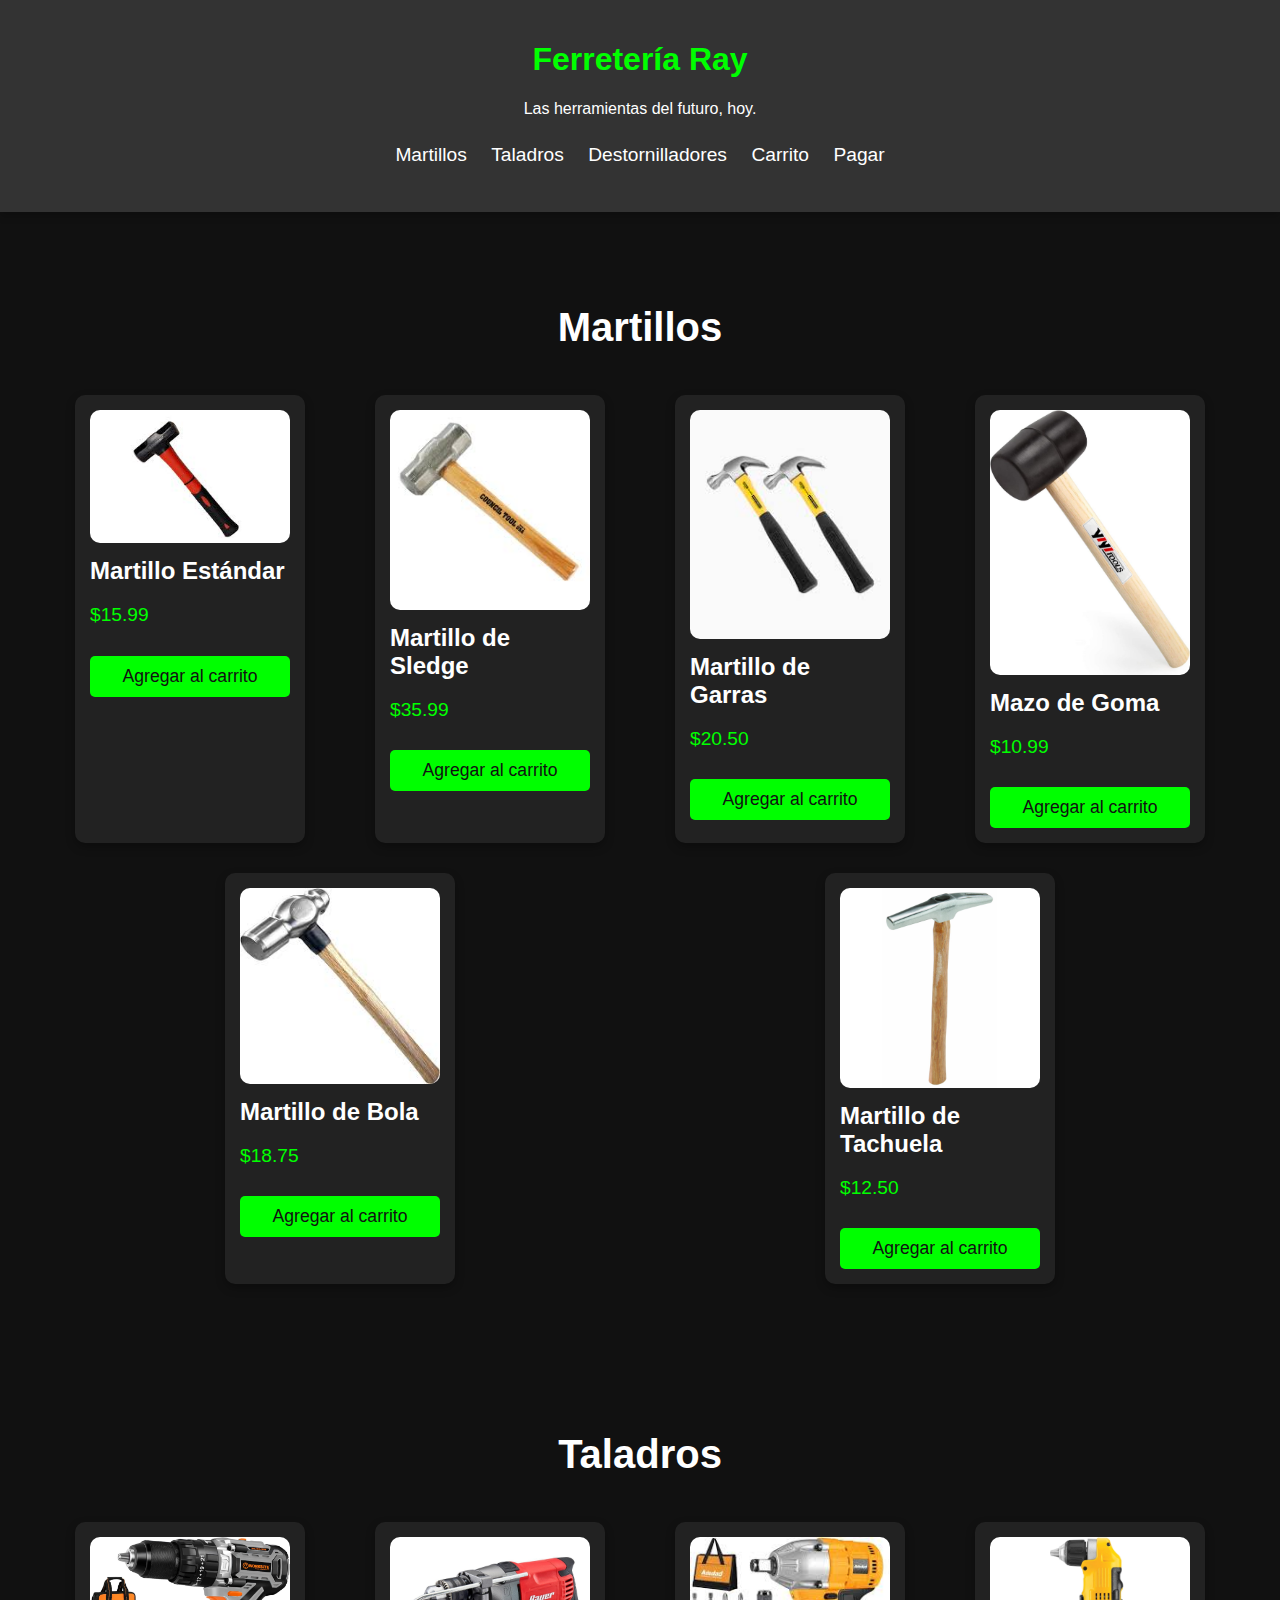
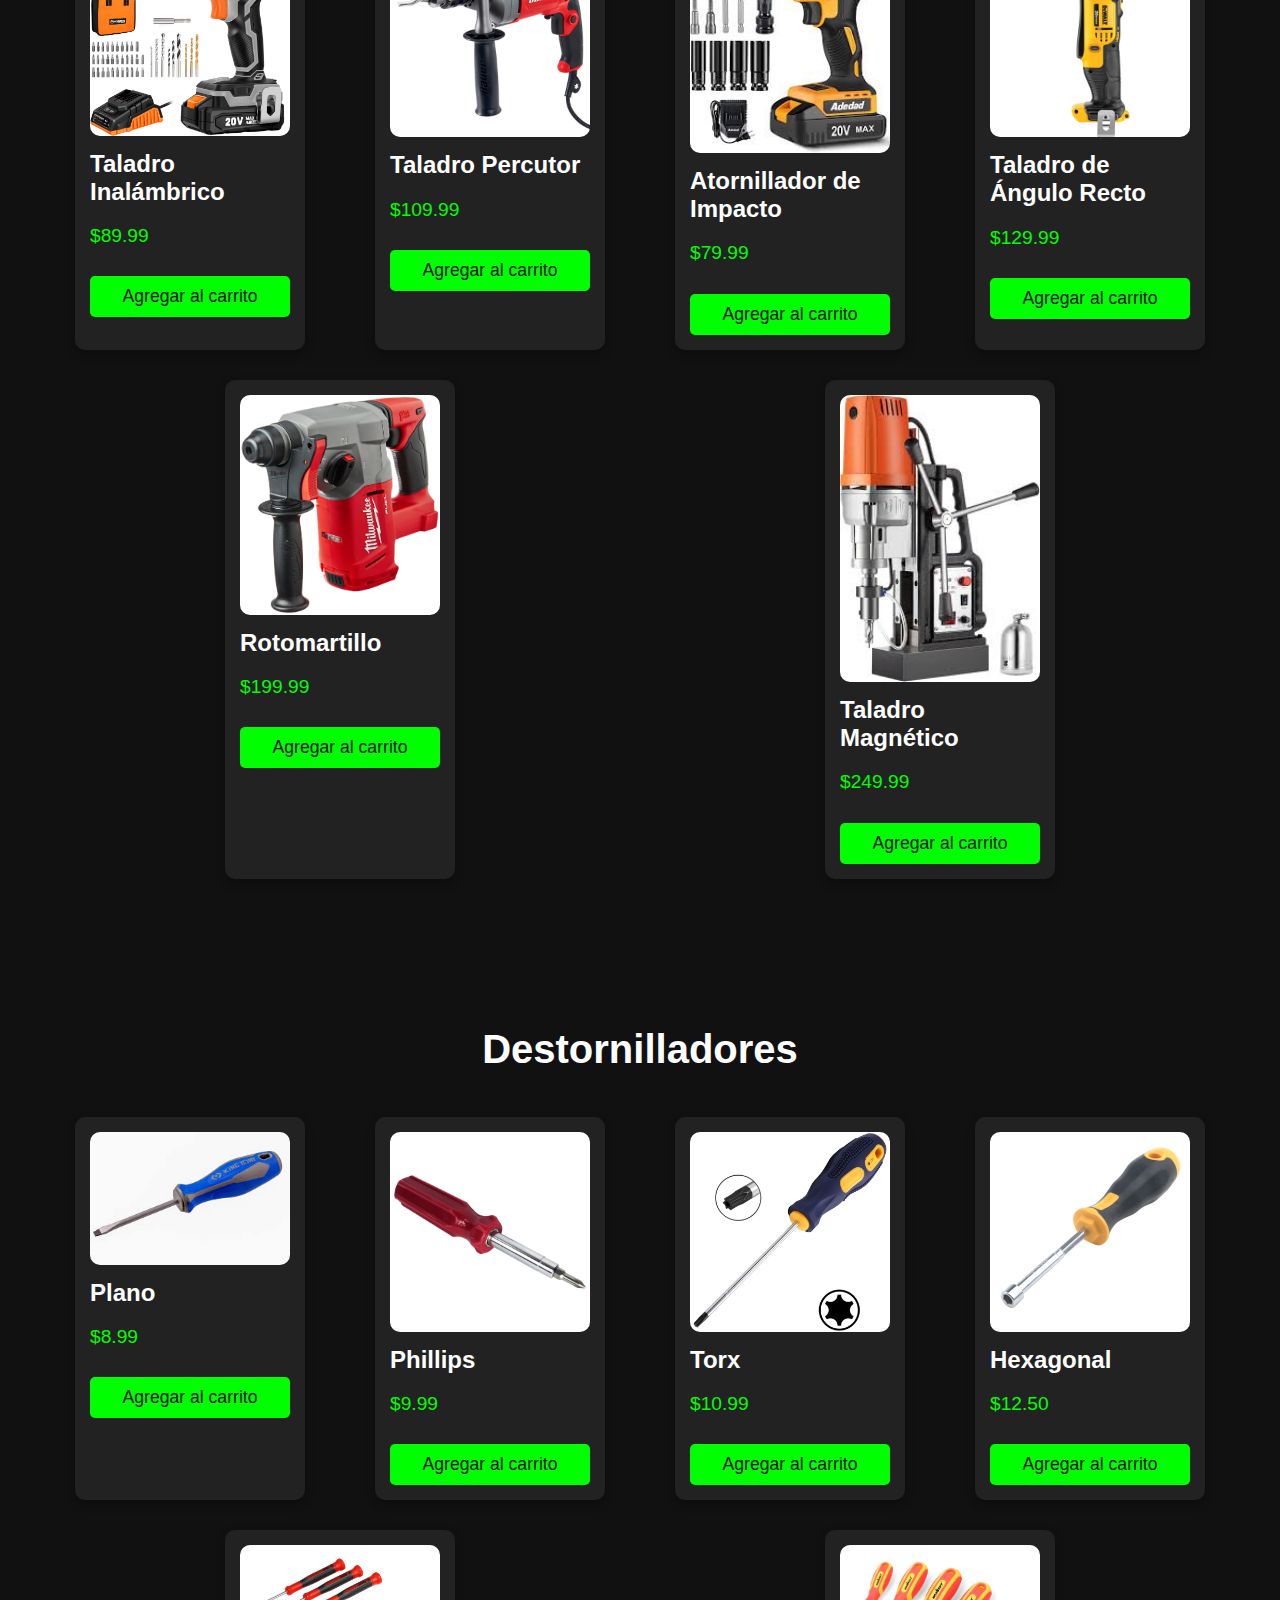
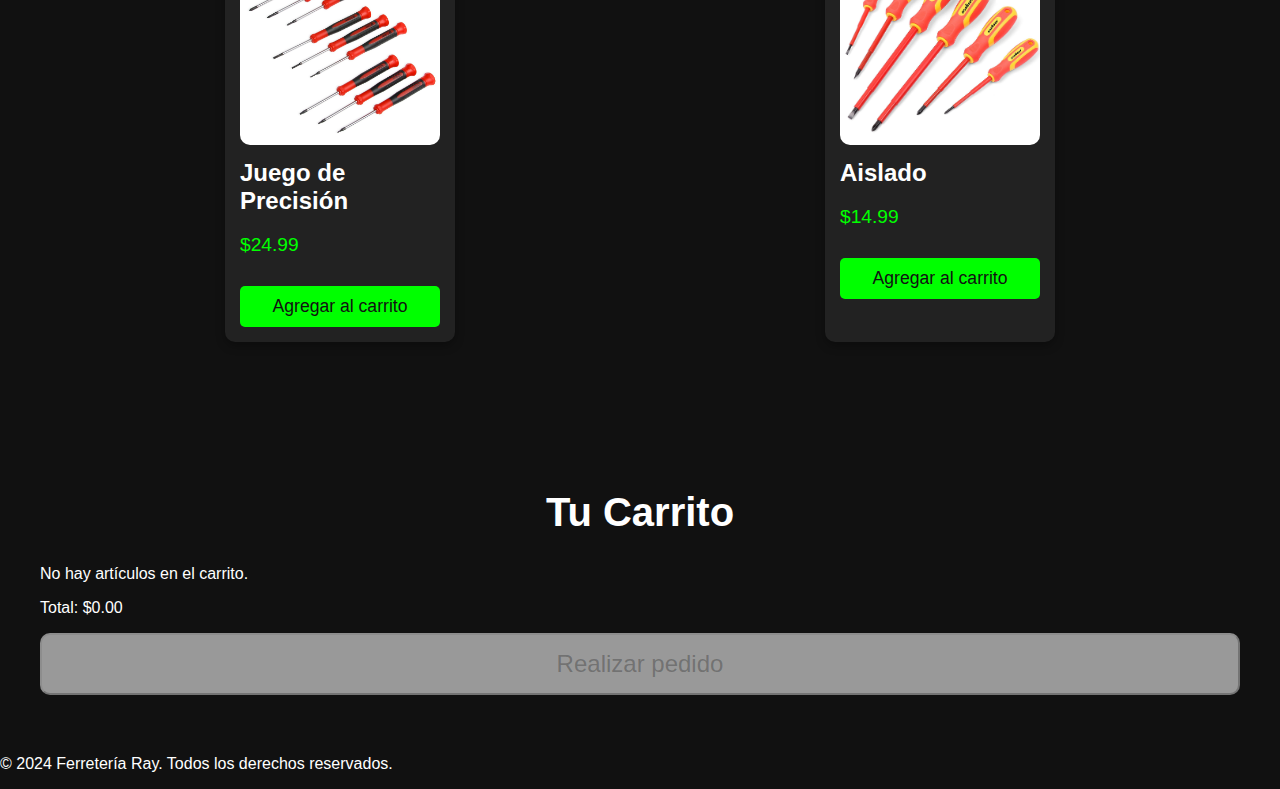
<file: Ferretería/index.html>
<!DOCTYPE html>
<html lang="es">
<head>
    <meta charset="UTF-8">
    <meta name="viewport" content="width=device-width, initial-scale=1.0">
    <title>Ferretería Ray</title>
    <link rel="stylesheet" href="style.css">
</head>
<body>
    <header>
        <h1>Ferretería Ray</h1>
        <p>Las herramientas del futuro, hoy.</p>
        <nav id="navbar">
            <ul>
                <li><a href="#hammers">Martillos</a></li>
                <li><a href="#drills">Taladros</a></li>
                <li><a href="#screwdrivers">Destornilladores</a></li>
                <li><a href="#cart">Carrito</a></li>
                <li><a href="#payment">Pagar</a></li>
            </ul>
        </nav>
    </header>

    <main>
        <!-- Martillos -->
        <section id="hammers" class="section">
            <h2 class="section-title">Martillos</h2>
            <div class="product-grid">
                <div class="product-card">
                    <img src="../Ferretería/Standard Hammer.jpg" alt="Martillo Estándar">
                    <h3>Martillo Estándar</h3>
                    <p class="price">$15.99</p>
                    <button class="buy-btn" data-price="15.99">Agregar al carrito</button>
                </div>
                <div class="product-card">
                    <img src="../Ferretería/Sledge Hammer.jpg" alt="Martillo de Sledge">
                    <h3>Martillo de Sledge</h3>
                    <p class="price">$35.99</p>
                    <button class="buy-btn" data-price="35.99">Agregar al carrito</button>
                </div>
                <div class="product-card">
                    <img src="../Ferretería/Claw Hammer.jpg" alt="Martillo de Garras">
                    <h3>Martillo de Garras</h3>
                    <p class="price">$20.50</p>
                    <button class="buy-btn" data-price="20.50">Agregar al carrito</button>
                </div>
                <div class="product-card">
                    <img src="../Ferretería/Rubber Mallet.jpg" alt="Mazo de Goma">
                    <h3>Mazo de Goma</h3>
                    <p class="price">$10.99</p>
                    <button class="buy-btn" data-price="10.99">Agregar al carrito</button>
                </div>
                <div class="product-card">
                    <img src="../Ferretería/Ball Peen Hammer.jpg" alt="Martillo de Bola">
                    <h3>Martillo de Bola</h3>
                    <p class="price">$18.75</p>
                    <button class="buy-btn" data-price="18.75">Agregar al carrito</button>
                </div>
                <div class="product-card">
                    <img src="../Ferretería/Tack Hammer.jpg" alt="Martillo de Tachuela">
                    <h3>Martillo de Tachuela</h3>
                    <p class="price">$12.50</p>
                    <button class="buy-btn" data-price="12.50">Agregar al carrito</button>
                </div>
            </div>
        </section>

        <!-- Taladros -->
        <section id="drills" class="section">
            <h2 class="section-title">Taladros</h2>
            <div class="product-grid">
                <div class="product-card">
                    <img src="../Ferretería/Cordless Drill.jpg" alt="Taladro Inalámbrico">
                    <h3>Taladro Inalámbrico</h3>
                    <p class="price">$89.99</p>
                    <button class="buy-btn" data-price="89.99">Agregar al carrito</button>
                </div>
                <div class="product-card">
                    <img src="../Ferretería/Hammer Drill.jpg" alt="Taladro Percutor">
                    <h3>Taladro Percutor</h3>
                    <p class="price">$109.99</p>
                    <button class="buy-btn" data-price="109.99">Agregar al carrito</button>
                </div>
                <div class="product-card">
                    <img src="Impact Driver.jpg" alt="Atornillador de Impacto">
                    <h3>Atornillador de Impacto</h3>
                    <p class="price">$79.99</p>
                    <button class="buy-btn" data-price="79.99">Agregar al carrito</button>
                </div>
                <div class="product-card">
                    <img src="Right Angle Drill.jpg" alt="Taladro de Ángulo Recto">
                    <h3>Taladro de Ángulo Recto</h3>
                    <p class="price">$129.99</p>
                    <button class="buy-btn" data-price="129.99">Agregar al carrito</button>
                </div>
                <div class="product-card">
                    <img src="Rotary Hammer Drill.jpg" alt="Rotomartillo">
                    <h3>Rotomartillo</h3>
                    <p class="price">$199.99</p>
                    <button class="buy-btn" data-price="199.99">Agregar al carrito</button>
                </div>
                <div class="product-card">
                    <img src="Magnetic Drill.jpg" alt="Taladro Magnético">
                    <h3>Taladro Magnético</h3>
                    <p class="price">$249.99</p>
                    <button class="buy-btn" data-price="249.99">Agregar al carrito</button>
                </div>
            </div>
        </section>

        <!-- Destornilladores -->
        <section id="screwdrivers" class="section">
            <h2 class="section-title">Destornilladores</h2>
            <div class="product-grid">
                <div class="product-card">
                    <img src="Flathead Screwdriver.jpg" alt="Destornillador Plano">
                    <h3>Plano</h3>
                    <p class="price">$8.99</p>
                    <button class="buy-btn" data-price="8.99">Agregar al carrito</button>
                </div>
                <div class="product-card">
                    <img src="Phillips Screwdriver.jpg" alt="Phillips">
                    <h3>Phillips</h3>
                    <p class="price">$9.99</p>
                    <button class="buy-btn" data-price="9.99">Agregar al carrito</button>
                </div>
                <div class="product-card">
                    <img src="Torx Screwdriver.jpg" alt="Torx">
                    <h3>Torx</h3>
                    <p class="price">$10.99</p>
                    <button class="buy-btn" data-price="10.99">Agregar al carrito</button>
                </div>
                <div class="product-card">
                    <img src="Hex Screwdriver.jpg" alt="Hexagonal">
                    <h3>Hexagonal</h3>
                    <p class="price">$12.50</p>
                    <button class="buy-btn" data-price="12.50">Agregar al carrito</button>
                </div>
                <div class="product-card">
                    <img src="Precision Screwdriver Set.jpg" alt="Juego de Precisión">
                    <h3>Juego de Precisión</h3>
                    <p class="price">$24.99</p>
                    <button class="buy-btn" data-price="24.99">Agregar al carrito</button>
                </div>
                <div class="product-card">
                    <img src="Insulated Screwdriver.jpg" alt="Aislado">
                    <h3>Aislado</h3>
                    <p class="price">$14.99</p>
                    <button class="buy-btn" data-price="14.99">Agregar al carrito</button>
                </div>
            </div>
        </section>

        <!-- Carrito -->
        <section id="cart" class="section">
            <h2 class="section-title">Tu Carrito</h2>
            <div id="cart-items">
                <p>No hay artículos en el carrito.</p>
            </div>
            <p id="total-price">Total: $0.00</p>
            <a href="../Payment/index.html" target="_blank">
                <button id="place-order" disabled>Realizar pedido</button>
            </a>
            
        </section>

    </main>

    <footer>
        <p>&copy; 2024 Ferretería Ray. Todos los derechos reservados.</p>
    </footer>

    <script src="script.js"></script>
</body>
</html>
</file>
<file: Ferretería/style.css>
body {
    font-family: 'Roboto', sans-serif;
    background: #111;
    color: #fff;
    margin: 0;
    padding: 0;
}

header {
    background-color: #333;
    padding: 20px;
    text-align: center;
    box-shadow: 0 4px 8px rgba(0, 0, 0, 0.2);
}

header h1 {
    font-size: 2em;
    color: #00FF00; /* Color neón verde */
}

header nav ul {
    list-style: none;
    padding: 0;
}

header nav ul li {
    display: inline-block;
    margin: 10px;
}

header nav ul li a {
    color: #fff;
    font-size: 1.2em;
    text-decoration: none;
    transition: all 0.3s ease;
}

header nav ul li a:hover {
    color: #00FF00; /* Color neón al hacer hover */
    text-decoration: underline;
}

/* Estilo de secciones */
.section {
    padding: 40px 20px;
    margin: 20px;
}

.section-title {
    font-size: 2.5em;
    text-align: center;
    margin-bottom: 30px;
}

.product-grid {
    display: flex;
    flex-wrap: wrap;
    justify-content: space-around;
}

.product-card {
    width: 200px;
    margin: 15px;
    background-color: #222;
    border-radius: 10px;
    padding: 15px;
    box-shadow: 0 4px 10px rgba(0, 0, 0, 0.3);
    transition: transform 0.3s ease, box-shadow 0.3s ease;
}

.product-card:hover {
    transform: scale(1.05);
    box-shadow: 0 6px 12px rgba(0, 255, 0, 0.6); /* Neón al hacer hover */
}

.product-card img {
    width: 100%;
    height: auto;
    border-radius: 10px;
}

.product-card h3 {
    font-size: 1.5em;
    margin: 10px 0;
}

.price {
    font-size: 1.2em;
    color: #00FF00; /* Color neón */
}

.buy-btn {
    background-color: #00FF00; /* Color neón */
    color: #111;
    border: none;
    padding: 10px;
    width: 100%;
    margin-top: 10px;
    cursor: pointer;
    font-size: 1.1em;
    border-radius: 5px;
    transition: background-color 0.3s ease;
}

.buy-btn:hover {
    background-color: #00cc00; /* Neón más oscuro */
}

#place-order {
    background-color: #00FF00;
    padding: 15px 25px;
    font-size: 1.5em;
    width: 100%;
    border-radius: 10px;
    cursor: pointer;
    transition: background-color 0.3s ease;
}

#place-order:disabled {
    background-color: #999;
    cursor: not-allowed;
}

#place-order:hover {
    background-color: #00cc00;
}

/* Efecto de carga */
#loading {
    display: none;
    position: fixed;
    top: 50%;
    left: 50%;
    transform: translate(-50%, -50%);
    font-size: 3em;
    color: #00FF00;
}
</file>
